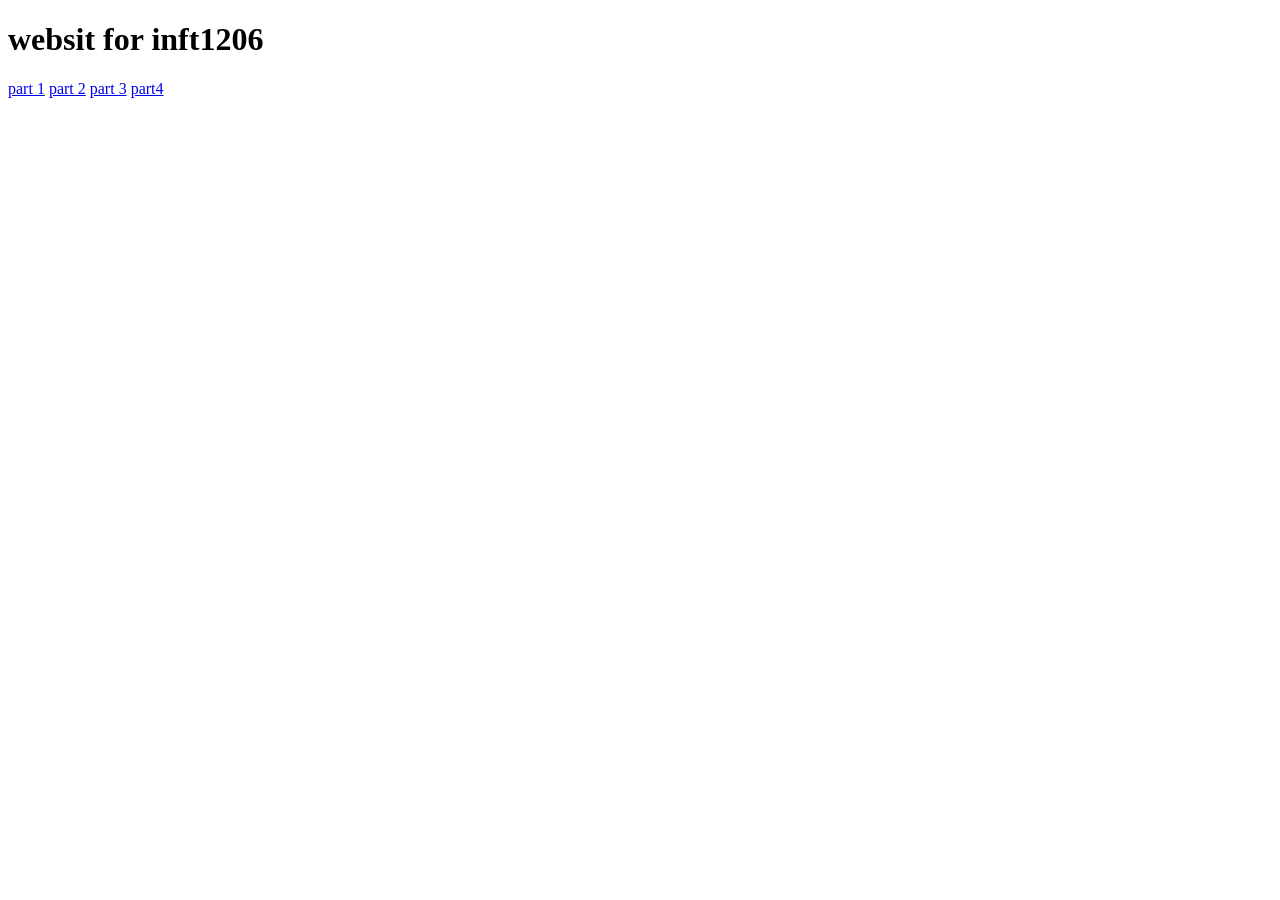
<file: index.html>
<!DOCTYPE html>
<html lang="en">
<head>
    <meta charset="UTF-8">
    <meta name="viewport" content="width=device-width, initial-scale=1.0">
    <title>Document</title>
</head>
<body>
    <h1>websit for inft1206</h1>

    <a href="/buterab25s/Assignment 4/Part 1/sillystory.html">part 1</a>
    <a href="/buterab25s/Assignment 4/Part 2/index.html">part 2</a>
    <a href="/buterab25s/Assignment 4/Part 3/index.html">part 3</a>
    <a href="/buterab25s/Assignment 4/Part 4/index.html">part4</a>

</body>
</html>
</file>
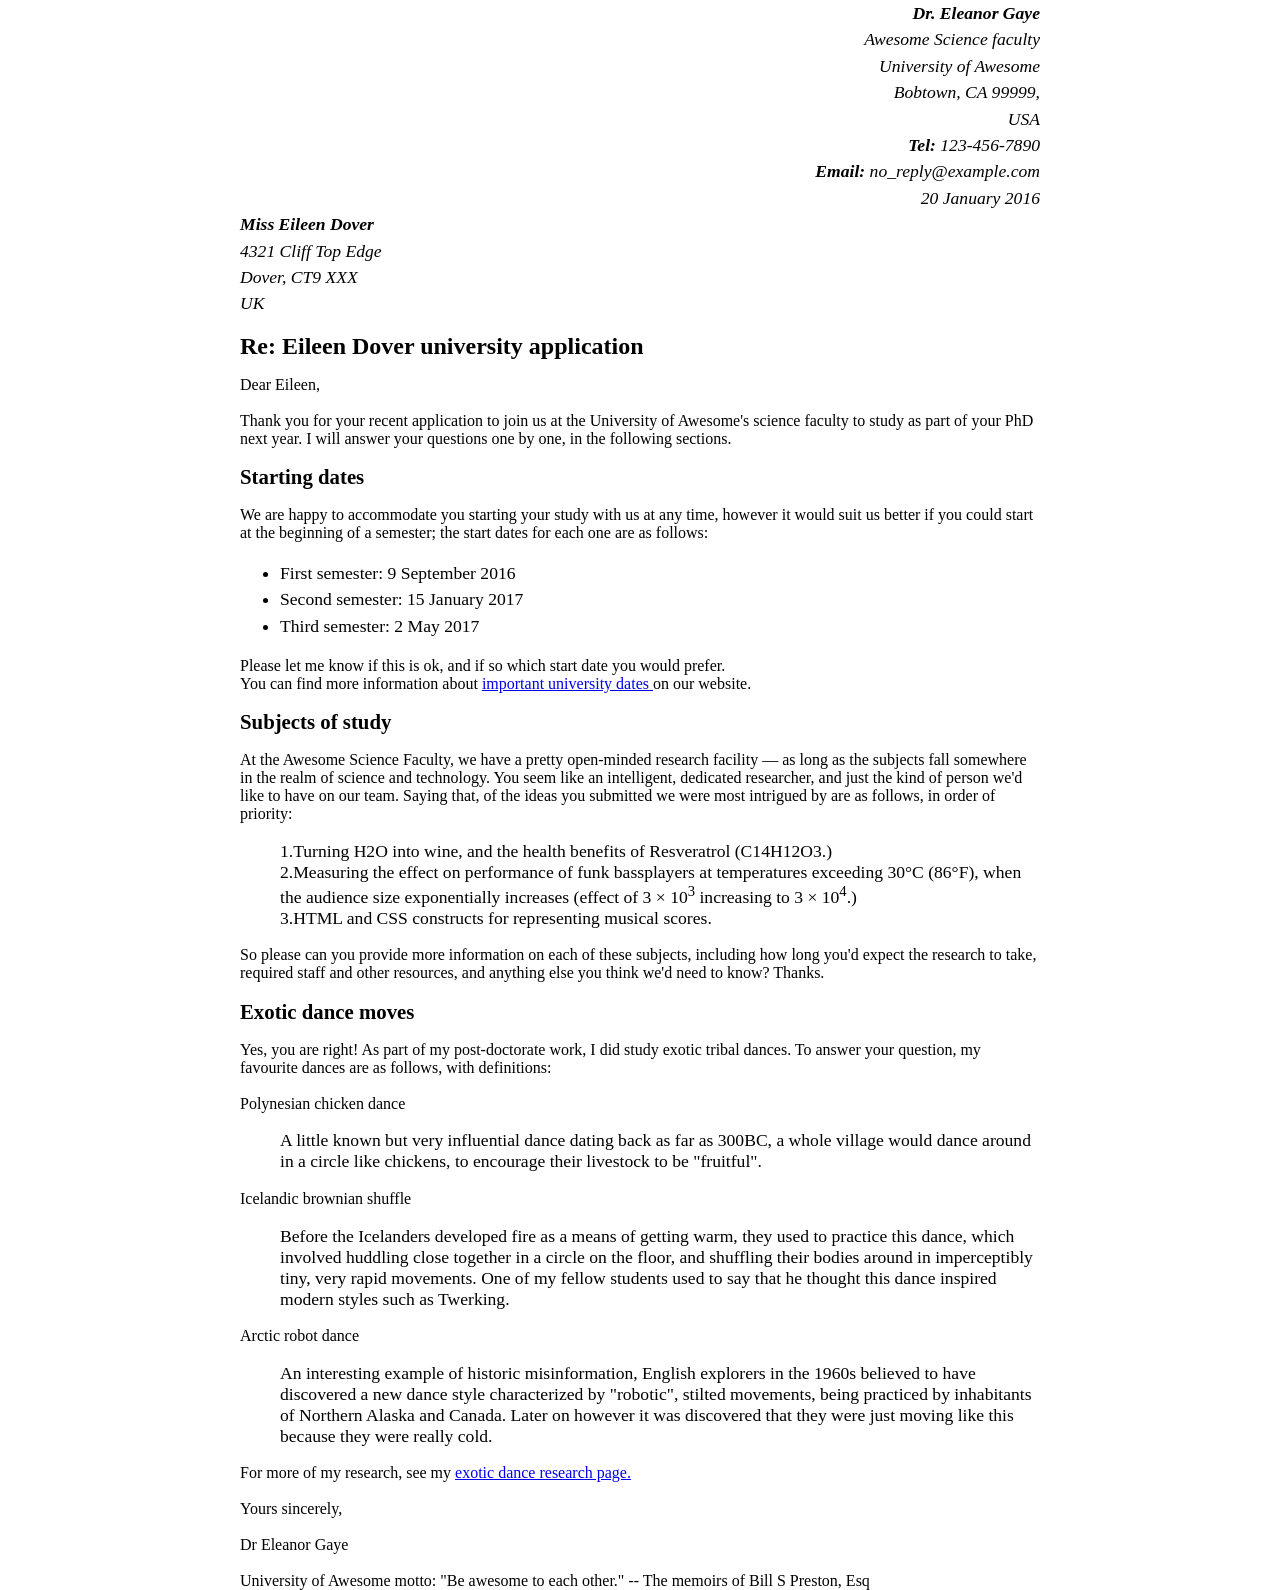
<file: Assignment 1/Part 1/index.html>
<!DOCTYPE html>
<html lang="en">
<head>
    <style>
        body {
  max-width: 800px;
  margin: 0 auto;
}

.sender {
    text-align: right;
}

h1 {
  font-size: 1.5em;
}

h2 {
  font-size: 1.3em;
}

p,ul,ol,dl,address {
  font-size: 1.1em;
}

p, li, dd, dt, address {
  line-height: 1.5;
}


    </style>
    <meta charset="UTF-8">
    <meta name="viewport" content="width=device-width, initial-scale=1.0">
    <title>Document</title>
</head>
<body>
    <address class="sender">
       <strong> Dr. Eleanor Gaye</strong><br>
Awesome Science faculty<br>
University of Awesome<br>
Bobtown, CA 99999,<br>
USA<br>
<strong>Tel:</strong> 123-456-7890<br>
<strong>Email:</strong> no_reply@example.com<br>

<time datetime="2016-01-20">20 January 2016</time></li><br>
    </address>
    
<address>
    <strong>Miss Eileen Dover</strong> <br>
4321 Cliff Top Edge<br>
Dover, CT9 XXX<br>
UK<br>

</address>


<h1>Re: Eileen Dover university application</h1>

Dear Eileen,<br>
<br>

Thank you for your recent application to join us at the University of Awesome's science faculty to study as 
part of your PhD next year. I will answer your questions one by one, in the following sections.

<h2>Starting dates</h2>

We are happy to accommodate you starting your study with us at any time, however it would suit us better if 
you could start at the beginning of a semester; the start dates for each one are as follows:
<ul>
    <li>First semester: <time datetime="2016-09-9">9 September 2016</time></li>
    <li>Second semester: <time datetime="2017-01-15">15 January 2017</time></li>
    <li>Third semester: <time datetime="2017-05-2">2 May 2017</time></li>
</ul>


Please let me know if this is ok, and if so which start date you would prefer.<br>

You can find more information about <a href="http://example.com" title="important university dates">important university dates </a>on our website.<br>


<h2>Subjects of study</h2>

At the Awesome Science Faculty, we have a pretty open-minded research facility — as long as the subjects fall somewhere in the realm of science and technology. You seem like an intelligent, dedicated researcher, and just the kind of person we'd like to have on our team. Saying that, of the ideas you submitted we were most intrigued by are as follows, in order of priority:

<ol>
    1.Turning H2O into wine, and the health benefits of Resveratrol (C14H12O3.)<br>
    2.Measuring the effect on performance of funk bassplayers at temperatures exceeding 30°C (86°F), when the audience size exponentially increases (effect of 3 × 10<sup>3</sup> increasing to 3 × 10<sup>4</sup>.)<br>
    3.HTML and CSS constructs for representing musical scores.<br>
</ol>


So please can you provide more information on each of these subjects, including how long you'd expect the research to take, required staff and other resources, and anything else you think we'd need to know? Thanks.


<h2>Exotic dance moves</h2>

Yes, you are right! As part of my post-doctorate work, I did study exotic tribal dances. To answer your question, my favourite dances are as follows, with definitions:<br>
<br>
Polynesian chicken dance<br>
<ul>
    A little known but very influential dance dating back as far as 300BC, a whole village would dance around in a circle like chickens, to encourage their livestock to be "fruitful".<br>
</ul>
Icelandic brownian shuffle<br>
<ul>
    Before the Icelanders developed fire as a means of getting warm, they used to practice this dance, which involved huddling close together in a circle on the floor, and shuffling their bodies around in imperceptibly tiny, very rapid movements. One of my fellow students used to say that he thought this dance inspired modern styles such as Twerking.<br>
</ul>
Arctic robot dance<br>
<ul>
    An interesting example of historic misinformation, English explorers in the 1960s believed to have discovered a new dance style characterized by "robotic", stilted movements, being practiced by inhabitants of Northern Alaska and Canada. Later on however it was discovered that they were just moving like this because they were really cold.<br>
</ul>

For more of my research, see my <a href="http://example.com" title="exotic dance research page.">exotic dance research page. </a><br>
<br>
Yours sincerely,<br>
<br>
Dr Eleanor Gaye<br>
<br>
University of Awesome motto: "Be awesome to each other." -- The memoirs of Bill S Preston, Esq

</body>
</html>
</file>
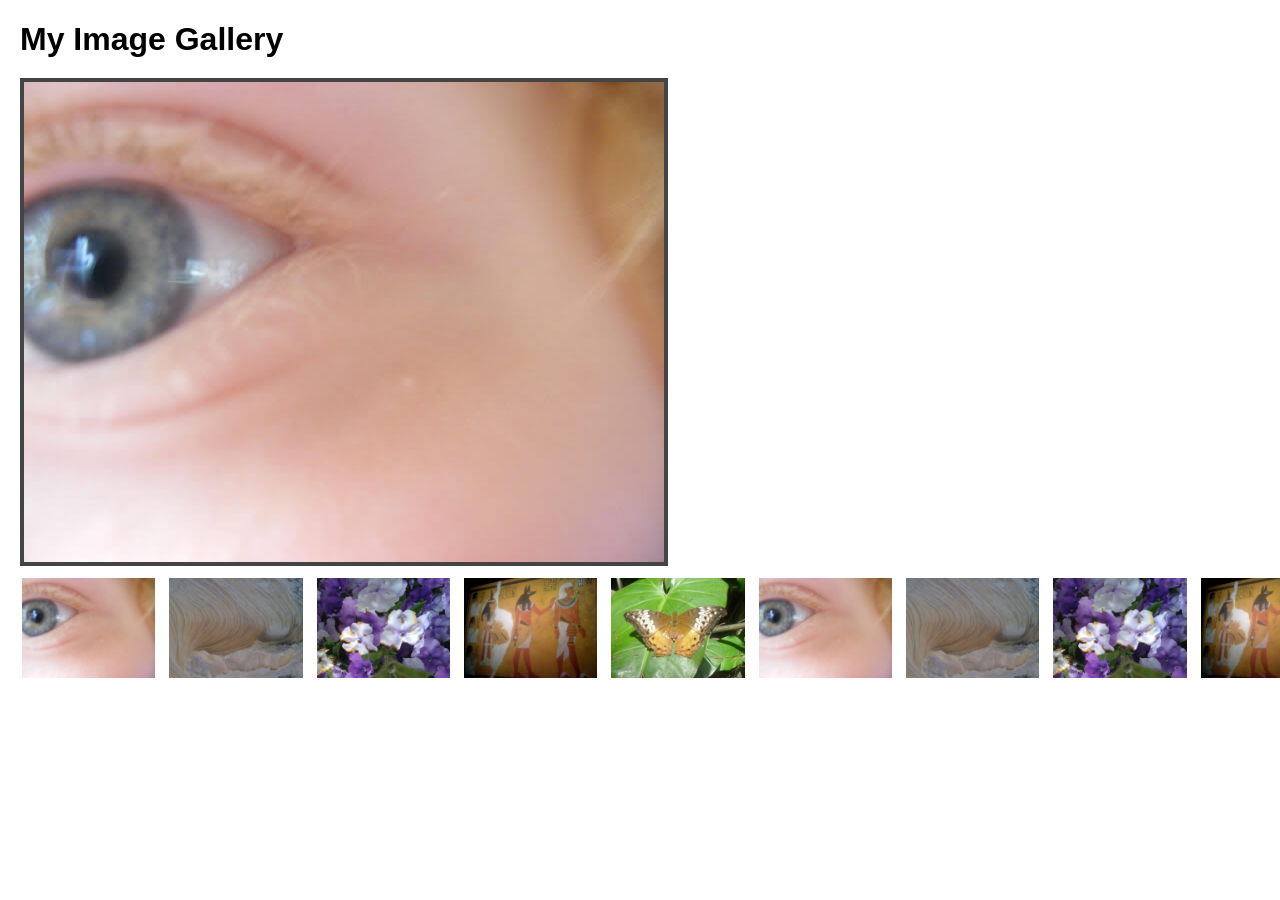
<file: Assignment 4/Part 2/index.html>
<!DOCTYPE html>
<html lang="en">

<head>
  <meta charset="utf-8">
  <!--
    Name: Butera Emmanuel
    File: index.html
    Date: 31 July 2025
    An image gallery that updates the main image when a thumbnail is clicked.
  -->
  <title>Image Gallery</title>
  <link rel="stylesheet" href="style.css">
  <script defer src="main.js"></script>
</head>

<body>

  <h1>My Image Gallery</h1>

  <img class="displayed-img" src="images/pic1.jpg" alt="Image 1">

  <div class="thumb-bar">
    <img src="images/pic1.jpg" alt="Image 1">
    <img src="images/pic2.jpg" alt="Image 2">
    <img src="images/pic3.jpg" alt="Image 3">
    <img src="images/pic4.jpg" alt="Image 4">
    <img src="images/pic5.jpg" alt="Image 5">
  </div>

</body>
</html>
</file>
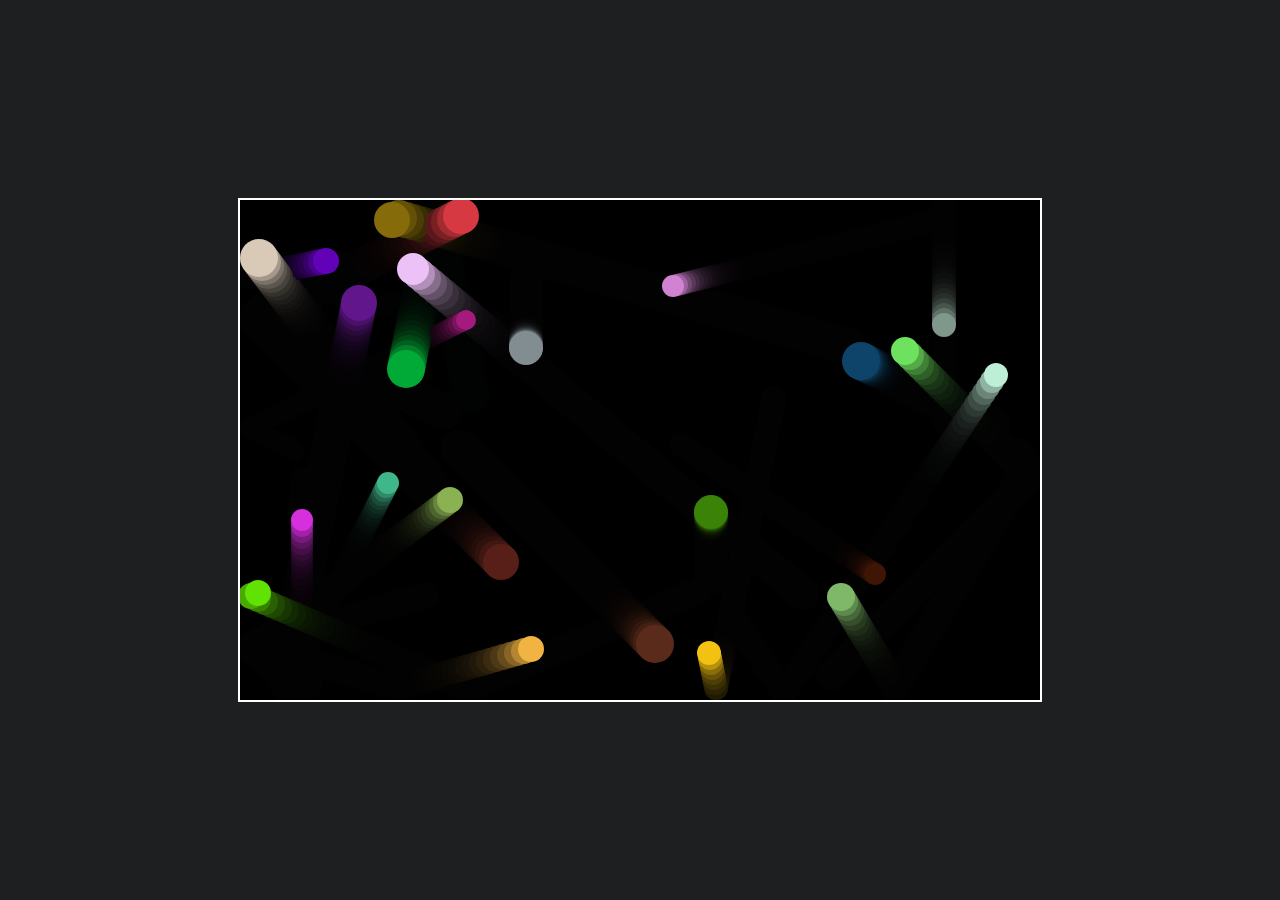
<file: Assignment 4/Part 3/index.html>
<!DOCTYPE html>
<html lang="en">
<head>
  <meta charset="utf-8">
  <!--
    Name: Butera Emmanuel
    File: index.html
    Date: 31 July 2025
    Bouncing Balls animation using JavaScript objects and HTML canvas.
  -->
  <title>Bouncing Balls</title>
  <link rel="stylesheet" href="style.css">
  <script defer src="main.js"></script>
</head>

<body>

  <canvas width="800" height="500"></canvas>

</body>
</html>
</file>
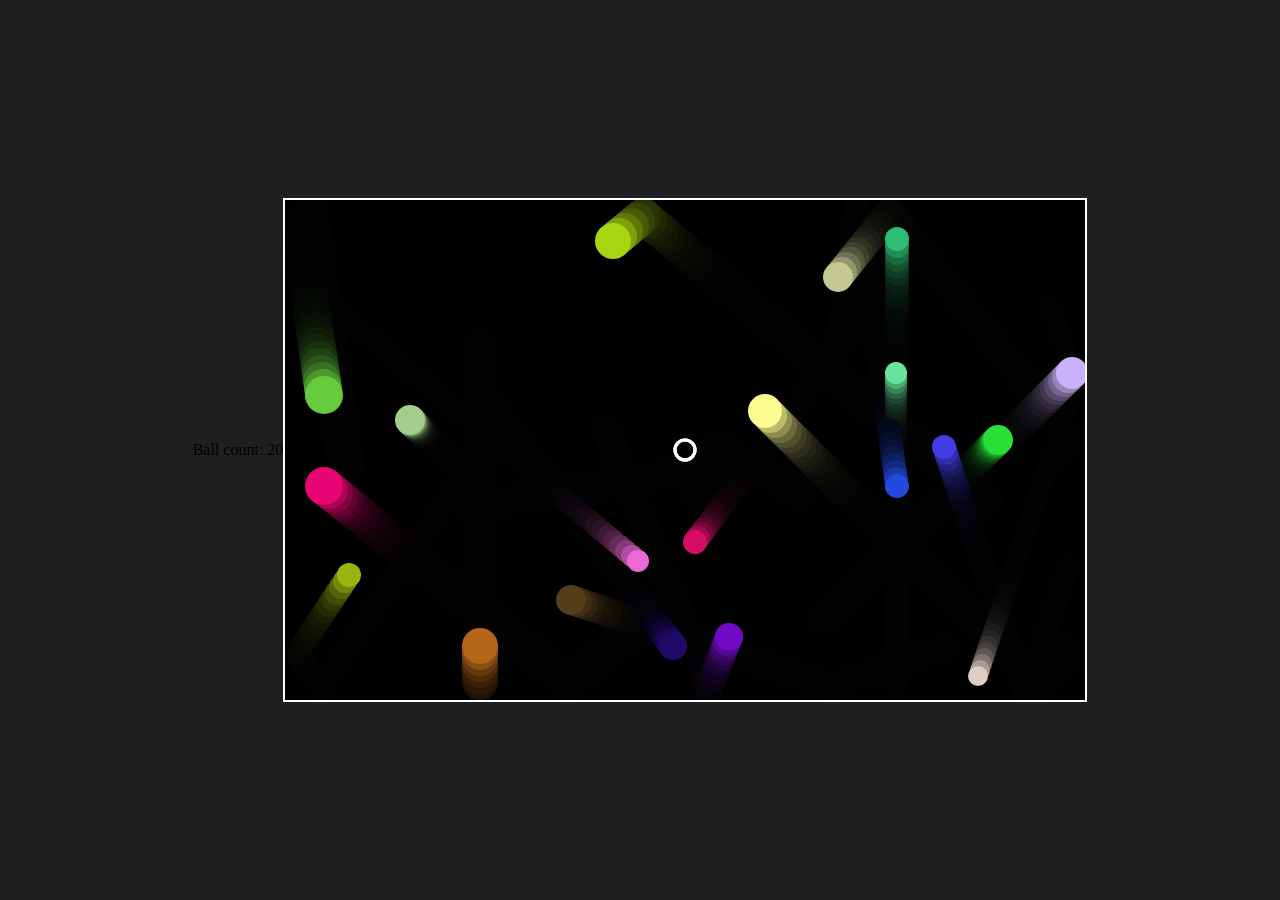
<file: Assignment 4/Part 4/index.html>
<!DOCTYPE html>
<html lang="en">
<head>
  <meta charset="utf-8">
  <!--
    Name: Butera Emmanuel
    File: index.html
    Date: 31 July 2025
    Bouncing Balls animation using JavaScript objects and HTML canvas.
  -->
  <title>Bouncing Balls</title>
  <link rel="stylesheet" href="style.css">
  <script defer src="main.js"></script>
</head>

<body>

  <p>Ball count: <span class="ball-count">0</span></p>
  <canvas width="800" height="500"></canvas>


</body>
</html>
</file>
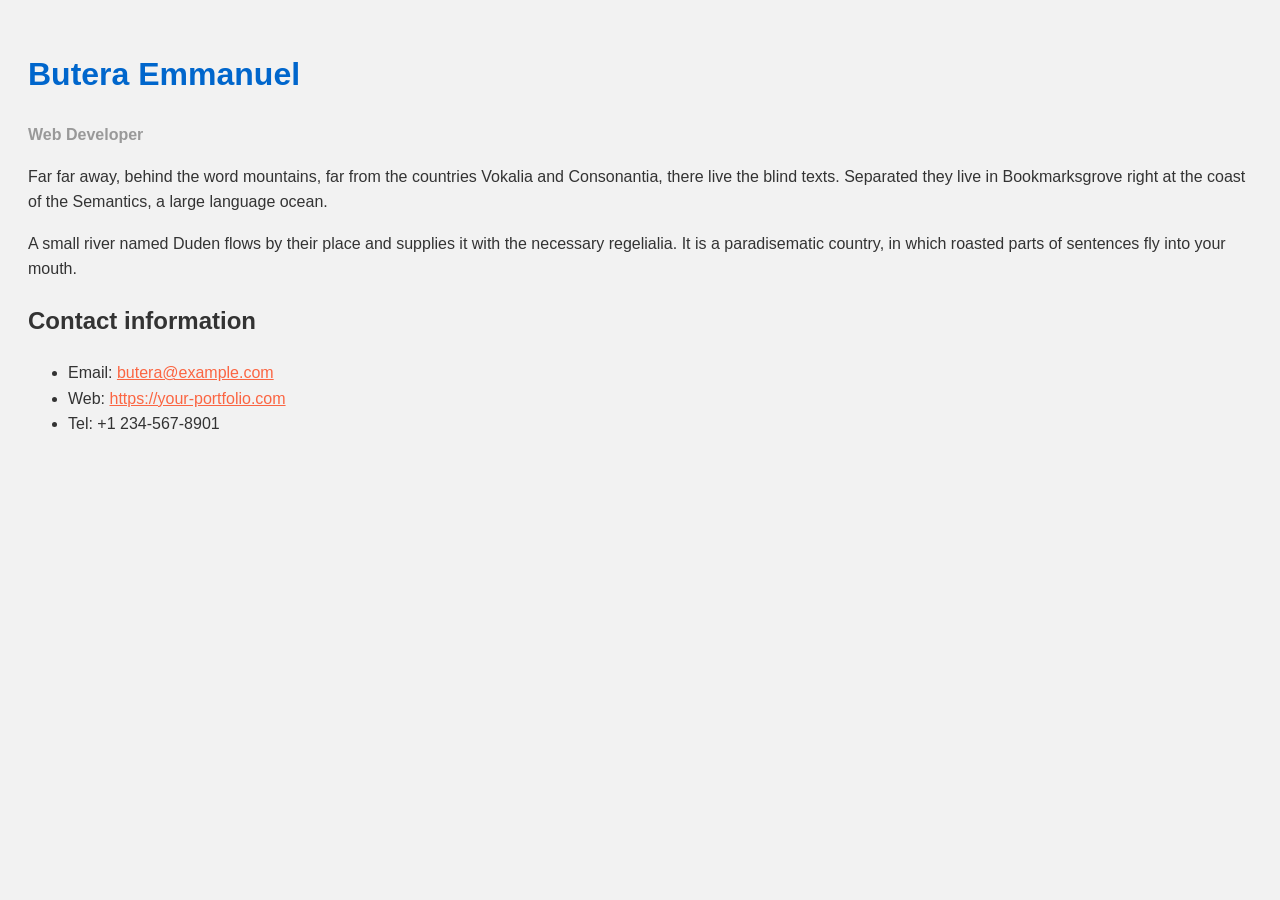
<file: .github/Assignment 3/Part 1_biography/index.html>
<!--
Name: Butera Emmanuel
File: index.html
Date: 20 June 2025
A basic biography page with simple CSS styling.
-->

<!DOCTYPE html>
<html lang="en">
<head>
  <meta charset="utf-8">
  <title>Butera Emmanuel - Biography</title>
  <link rel="stylesheet" href="styles.css">
</head>
<body>



<h1>Butera Emmanuel</h1>
<div class="job-title">Web Developer</div>
<p>
  Far far away, behind the word mountains, far from the countries Vokalia and
  Consonantia, there live the blind texts. Separated they live in Bookmarksgrove
  right at the coast of the Semantics, a large language ocean.
</p>

<p>
  A small river named Duden flows by their place and supplies it with the
  necessary regelialia. It is a paradisematic country, in which roasted parts of
  sentences fly into your mouth.
</p>

<h2>Contact information</h2>
<ul>
  <li>Email: <a href="mailto:butera@example.com">butera@example.com</a></li>
  <li>Web: <a href="https://your-portfolio.com">https://your-portfolio.com</a></li>
  <li>Tel: +1 234-567-8901</li>
</ul>

</body>
</html>
</file>
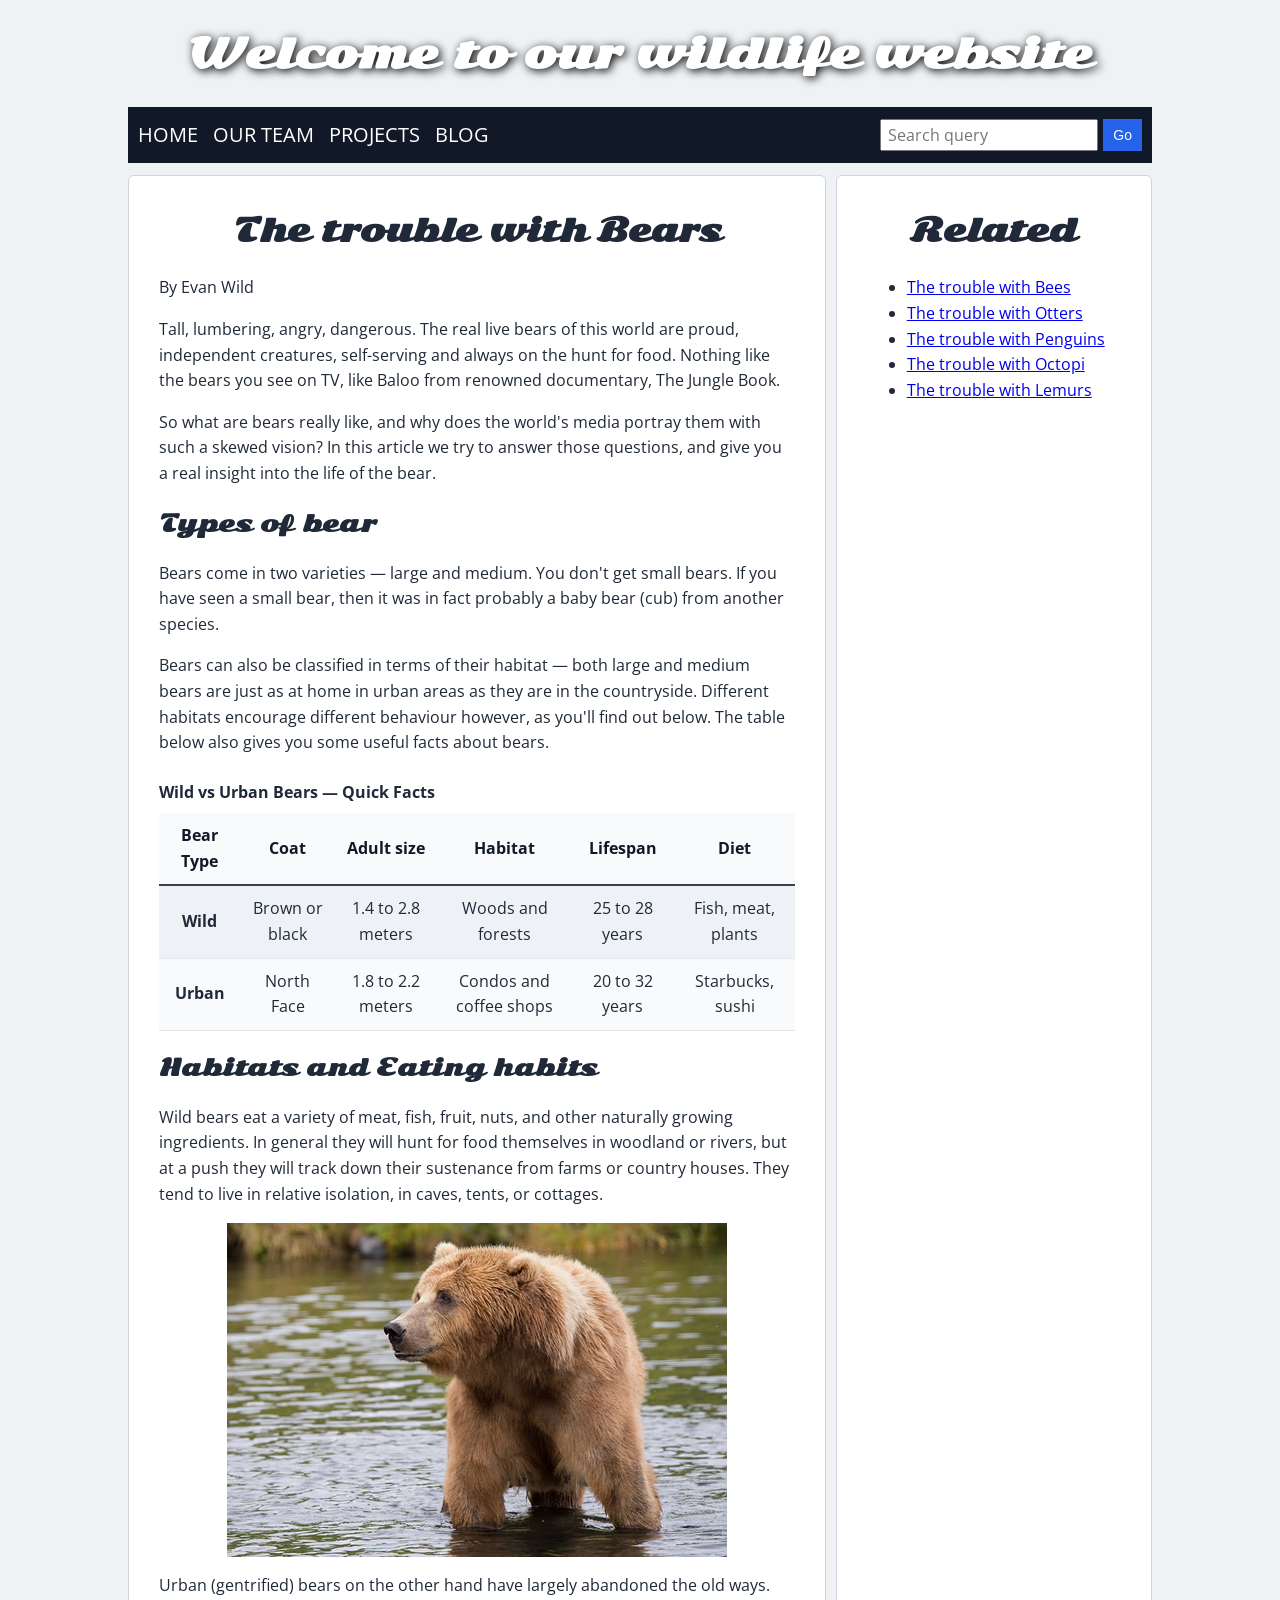
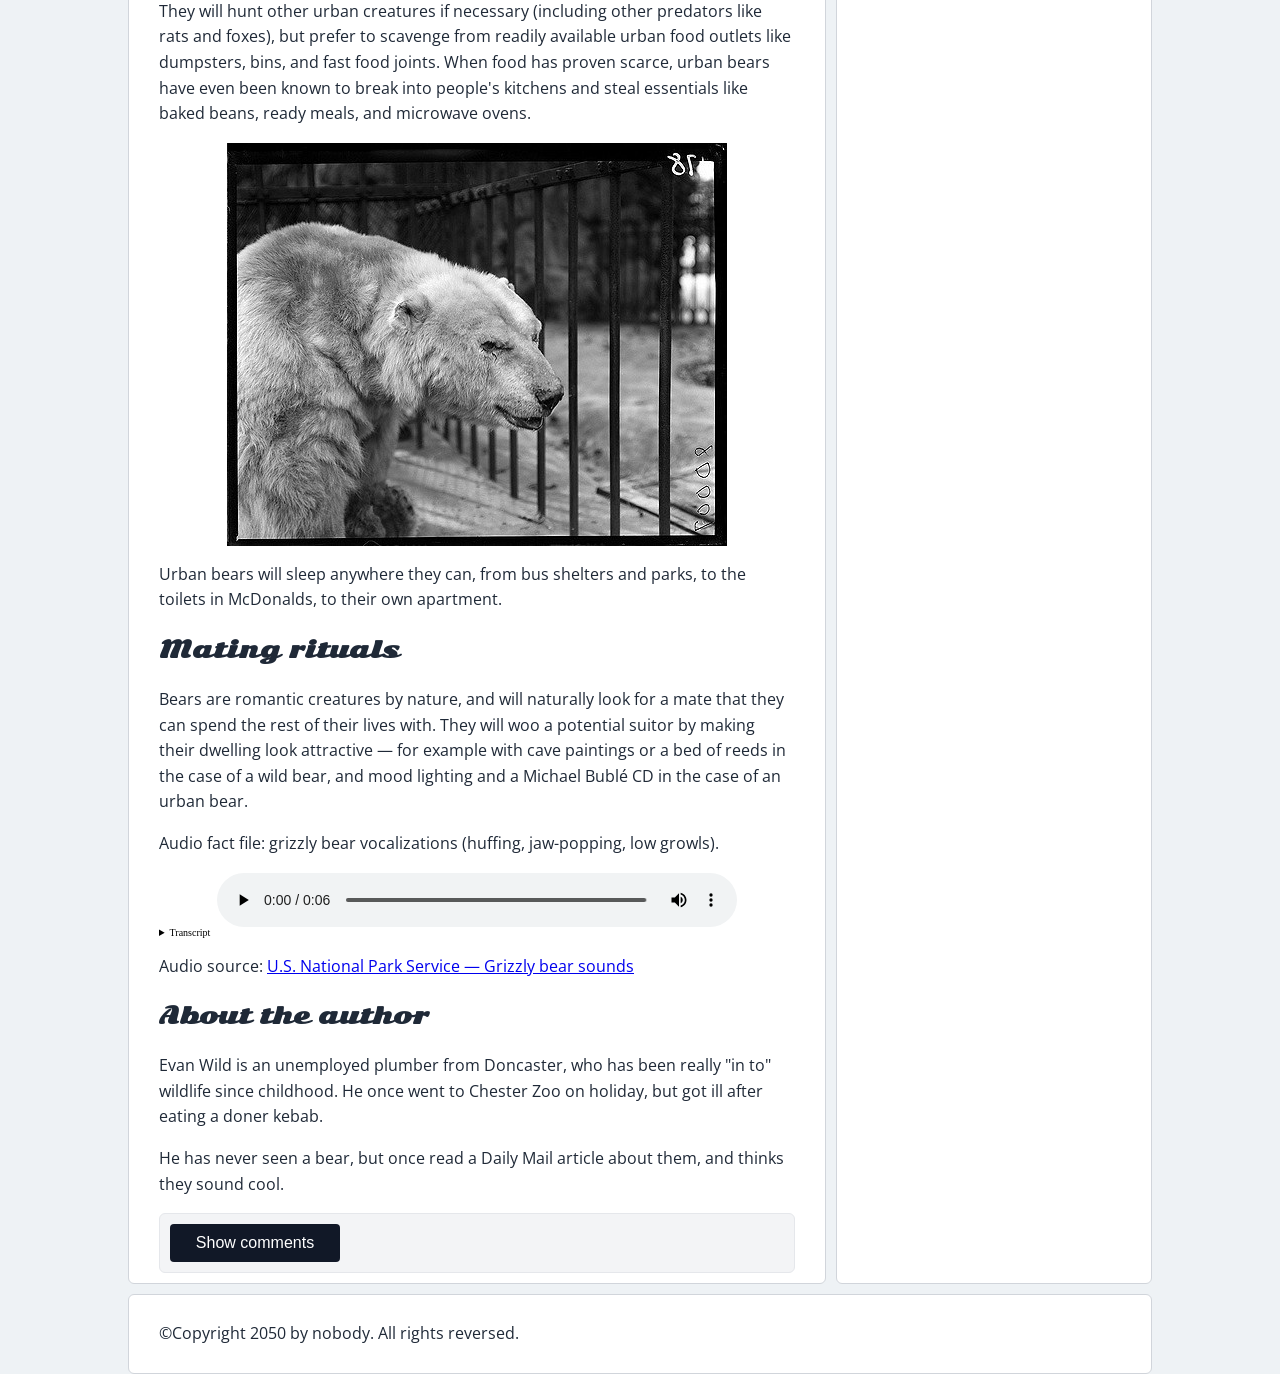
<file: Assignment 5/assessment-files/assessment-files/index.html>
<!DOCTYPE html>
<html lang="en">
<head>
  <meta charset="utf-8">
  <!--
    Name: Butera Emmanuel
    File: index.html
    Date: 12 August 2025
    Accessibility troubleshooting assignment – final version.
  -->
  <meta name="viewport" content="width=device-width, initial-scale=1">
  <title>Accessibility assessment</title>
  <link href="https://fonts.googleapis.com/css?family=Open+Sans+Condensed:300|Sonsie+One" rel="stylesheet" type="text/css">
  <link rel="stylesheet" href="style.css">
</head>

<body>
  <a class="skip-link" href="#main">Skip to main content</a>

  <header class="header">
    <h1>Welcome to our wildlife website</h1>
  </header>

  <nav class="nav" aria-label="Primary">
    <ul>
      <li><a href="#">Home</a></li>
      <li><a href="#">Our team</a></li>
      <li><a href="#">Projects</a></li>
      <li><a href="#">Blog</a></li>
    </ul>

    <form class="search" role="search">
      <label for="site-search" class="visually-hidden">Search this site</label>
      <input id="site-search" type="search" name="q" placeholder="Search query" aria-label="Search this site">
      <button type="submit">Go</button>
    </form>
  </nav>

  <main id="main">
    <article>
      <h2>The trouble with Bears</h2>

      <p>By Evan Wild</p>
      <p>Tall, lumbering, angry, dangerous. The real live bears of this world are proud, independent creatures, self-serving and always on the hunt for food. Nothing like the bears you see on TV, like Baloo from renowned documentary, The Jungle Book.</p>
      <p>So what are bears really like, and why does the world's media portray them with such a skewed vision? In this article we try to answer those questions, and give you a real insight into the life of the bear.</p>

      <h3>Types of bear</h3>
      <p>Bears come in two varieties — large and medium. You don't get small bears. If you have seen a small bear, then it was in fact probably a baby bear (cub) from another species.</p>
      <p>Bears can also be classified in terms of their habitat — both large and medium bears are just as at home in urban areas as they are in the countryside. Different habitats encourage different behaviour however, as you'll find out below. The table below also gives you some useful facts about bears.</p>

      <table>
        <caption>Wild vs Urban Bears — Quick Facts</caption>
        <thead>
          <tr>
            <th scope="col">Bear Type</th>
            <th scope="col">Coat</th>
            <th scope="col">Adult size</th>
            <th scope="col">Habitat</th>
            <th scope="col">Lifespan</th>
            <th scope="col">Diet</th>
          </tr>
        </thead>
        <tbody>
          <tr>
            <th scope="row">Wild</th>
            <td>Brown or black</td>
            <td>1.4 to 2.8 meters</td>
            <td>Woods and forests</td>
            <td>25 to 28 years</td>
            <td>Fish, meat, plants</td>
          </tr>
          <tr>
            <th scope="row">Urban</th>
            <td>North Face</td>
            <td>1.8 to 2.2 meters</td>
            <td>Condos and coffee shops</td>
            <td>20 to 32 years</td>
            <td>Starbucks, sushi</td>
          </tr>
        </tbody>
      </table>

      <h3>Habitats and Eating habits</h3>
      <p>Wild bears eat a variety of meat, fish, fruit, nuts, and other naturally growing ingredients. In general they will hunt for food themselves in woodland or rivers, but at a push they will track down their sustenance from farms or country houses. They tend to live in relative isolation, in caves, tents, or cottages.</p>
      <img src="media/wild-bear.jpg" alt="A wild brown bear walking in the forest">

      <p>Urban (gentrified) bears on the other hand have largely abandoned the old ways. They will hunt other urban creatures if necessary (including other predators like rats and foxes), but prefer to scavenge from readily available urban food outlets like dumpsters, bins, and fast food joints. When food has proven scarce, urban bears have even been known to break into people's kitchens and steal essentials like baked beans, ready meals, and microwave ovens.</p>
      <img src="media/urban-bear.jpg" alt="An urban bear standing near trash bins in the city">

      <p>Urban bears will sleep anywhere they can, from bus shelters and parks, to the toilets in McDonalds, to their own apartment.</p>

      <h3>Mating rituals</h3>
      <p>Bears are romantic creatures by nature, and will naturally look for a mate that they can spend the rest of their lives with. They will woo a potential suitor by making their dwelling look attractive — for example with cave paintings or a bed of reeds in the case of a wild bear, and mood lighting and a Michael Bublé CD in the case of an urban bear.</p>

      <!-- Accessible audio: two formats, description, transcript, fallback link -->
      <p id="bear-audio-desc">Audio fact file: grizzly bear vocalizations (huffing, jaw-popping, low growls).</p>

      <audio controls aria-describedby="bear-audio-desc">
        <source src="media/bear.mp3" type="audio/mpeg">
        <source src="media/bear.ogg" type="audio/ogg">
        <p>Your browser doesn’t support HTML5 audio. <a href="media/bear.mp3">Download MP3</a></p>
      </audio>

      <details>
        <summary>Transcript</summary>
        <p>[Grizzly bear huffing, jaw-popping, and low growls.]</p>
      </details>

      <p>Audio source: <a href="https://www.nps.gov/yell/learn/photosmultimedia/grizzlysounds.htm">U.S. National Park Service — Grizzly bear sounds</a></p>

      <aside>
        <h3>About the author</h3>
        <p>Evan Wild is an unemployed plumber from Doncaster, who has been really "in to" wildlife since childhood. He once went to Chester Zoo on holiday, but got ill after eating a doner kebab.</p>
        <p>He has never seen a bear, but once read a Daily Mail article about them, and thinks they sound cool.</p>
      </aside>

      <section class="comments">
        <button class="show-hide" aria-controls="comments" aria-expanded="false" type="button">Show comments</button>

        <div class="comment-wrapper" id="comments" hidden>
          <h2>Add comment</h2>
          <form class="comment-form">
            <div class="flex-pair">
              <label for="name">Your name:</label>
              <input type="text" name="name" id="name" aria-label="Your name" placeholder="Enter your name">
            </div>
            <div class="flex-pair">
              <label for="comment">Your comment:</label>
              <input type="text" name="comment" id="comment" aria-label="Your comment" placeholder="Enter your comment">
            </div>
            <div>
              <input type="submit" value="Submit comment">
            </div>
          </form>

          <h2>Comments</h2>
          <ul class="comment-container" aria-live="polite">
            <li>
              <p>Bob Fossil</p>
              <p>Oh I am so glad you taught me all about the big brown angry guys in the woods...</p>
            </li>
          </ul>
        </div>
      </section>
    </article>

    <aside class="secondary" aria-label="Related">
      <h2>Related</h2>
      <ul>
        <li><a href="#">The trouble with Bees</a></li>
        <li><a href="#">The trouble with Otters</a></li>
        <li><a href="#">The trouble with Penguins</a></li>
        <li><a href="#">The trouble with Octopi</a></li>
        <li><a href="#">The trouble with Lemurs</a></li>
      </ul>
    </aside>
  </main>

  <footer>
    <p>©Copyright 2050 by nobody. All rights reversed.</p>
  </footer>

  <script src="main.js"></script>
</body>
</html>
</file>
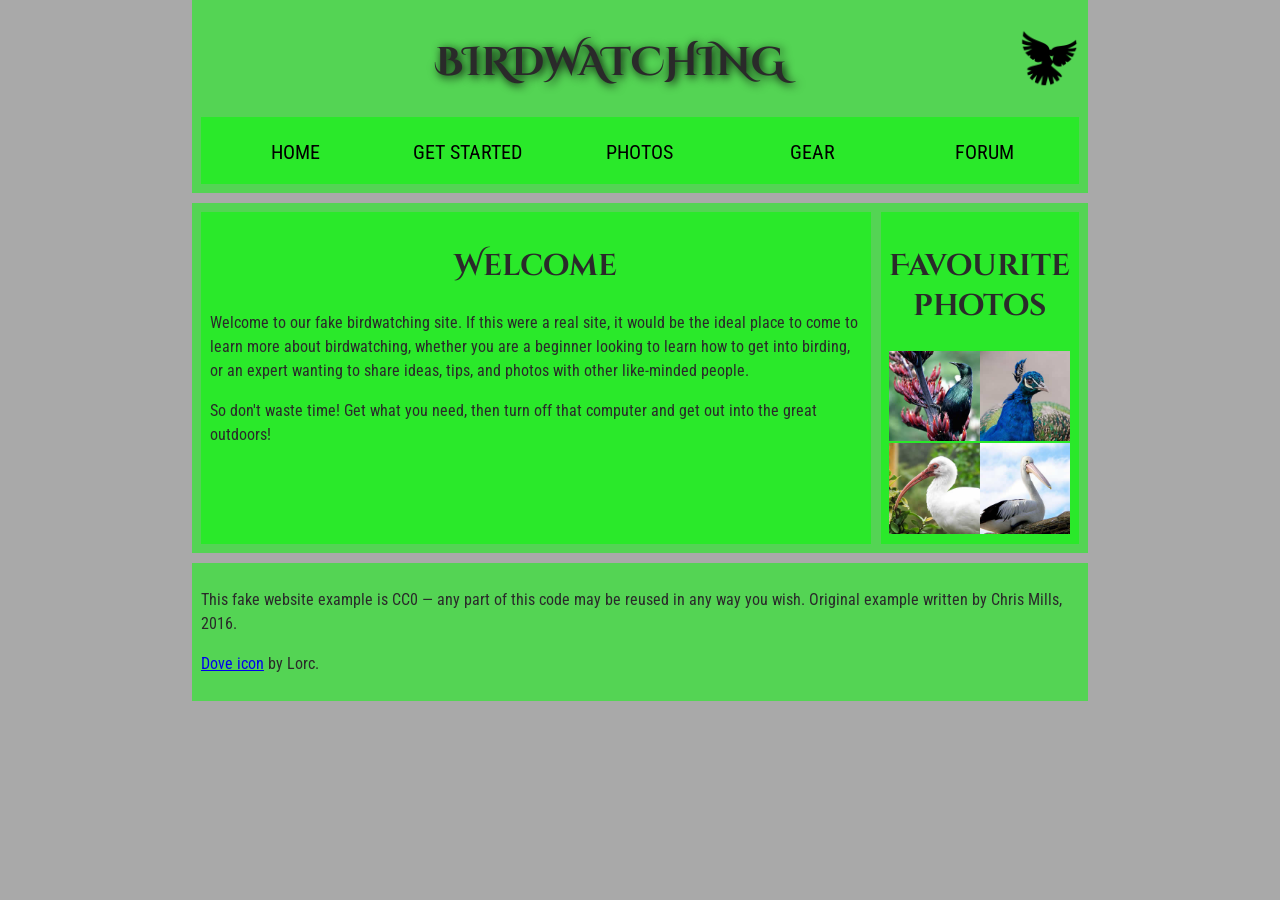
<file: Assignment 1/part 2/MyBirdwatchingProject/assets/index.html>
<!DOCTYPE html>
<html lang="en">
  <head>
    <meta charset="utf-8">
    <title>Birdwatching</title>
    <link href="https://fonts.googleapis.com/css?family=Roboto+Condensed:300%7CCinzel+Decorative:700" rel="stylesheet">
    
    <link rel="stylesheet" href="style.css"> 

    </head>

  <body>

    <header>
      <h1>Birdwatching</h1>
      <img src="dove.png" alt="a simple dove logo">

      <nav>
        <ul>
          <li><span>Home</span></li>
          <li><a href="#">Get started</a></li>
          <li><a href="#">Photos</a></li>
          <li><a href="#">Gear</a></li>
          <li><a href="#">Forum</a></li>
        </ul>
      </nav> 
    </header> 

    <main>
      <article>
        <h2>Welcome</h2>
        <p>Welcome to our fake birdwatching site. If this were a real site, it would be the ideal place to come to learn more about birdwatching, whether you are a beginner looking to learn how to get into birding, or an expert wanting to share ideas, tips, and photos with other like-minded people.</p>
        <p>So don't waste time! Get what you need, then turn off that computer and get out into the great outdoors!</p>
      </article>

      <aside>
        <h2>Favourite photos</h2>
        <a href="favorite-1.jpg"><img src="favorite-1_th.jpg" alt="Small black bird, black claws, long black slender beak, links to larger version of the image"></a>
        <a href="favorite-2.jpg"><img src="favorite-2_th.jpg" alt="Top half of a pretty bird with bright blue plumage on neck, light colored beak, blue headdress, links to larger version of the image"></a>
        <a href="favorite-3.jpg"><img src="favorite-3_th.jpg" alt="Top half of a large bird with white plumage, very long curved narrow light colored break, links to larger version of the image"></a>
        <a href="favorite-4.jpg"><img src="favorite-4_th.jpg" alt="Large bird, mostly white plumage with black plumage on back and rear, long straight white beak, links to larger version of the image"></a>
      </aside>
    </main>

    <footer>
      <p>This fake website example is CC0 — any part of this code may be reused in any way you wish. Original example written by Chris Mills, 2016.</p>
      <p><a href="http://game-icons.net/lorc/originals/dove.html">Dove icon</a> by Lorc.</p>
    </footer>

  </body>
</html>
</file>
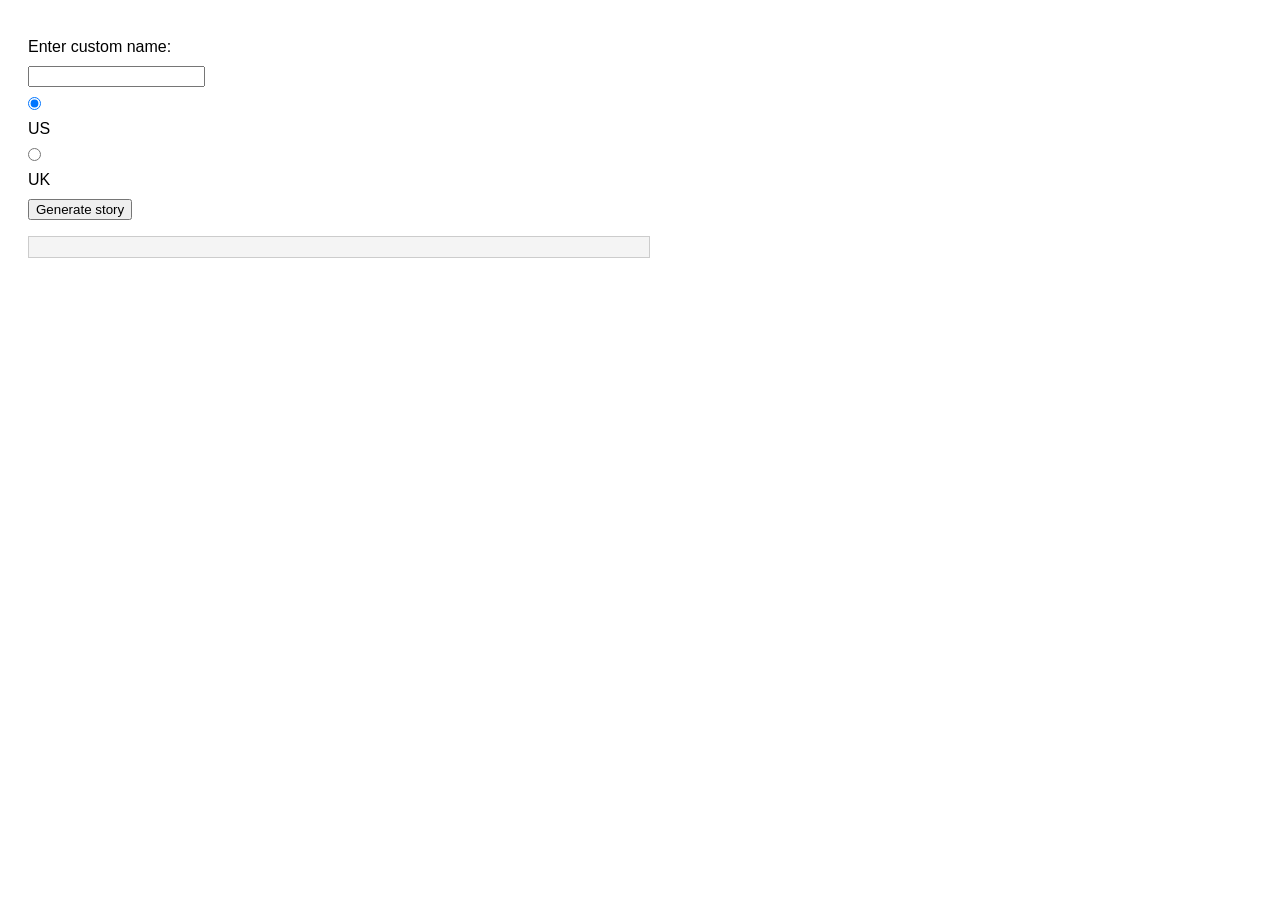
<file: Assignment 4/Part 1/sillystory.html>
<!--
  Name: Butera Emmanuel
  File: sillystory.html
  Date: 30 July 2025
  A silly story generator with user input and randomization.
-->


<!DOCTYPE html>
<html lang="en">
<head>
  <meta charset="utf-8">
  <!--
    Name: Butera Emmanuel
    File: sillystory.html
    Date: 30 July 2025
    A silly story generator with user input and randomization.
  -->
  <title>Silly story generator</title>
  <style>
    body {
      font-family: Arial, sans-serif;
      padding: 20px;
    }
    label, input, button {
      display: block;
      margin: 10px 0;
    }
    p {
      background-color: #f4f4f4;
      padding: 10px;
      border: 1px solid #ccc;
      max-width: 600px;
    }
  </style>
</head>

<body>

  <label for="customname">Enter custom name:</label>
  <input id="customname" type="text">

  <label><input type="radio" name="us" value="us" checked> US</label>
  <label><input type="radio" name="us" value="uk"> UK</label>

  <button class="randomize">Generate story</button>

  <p class="story"></p>

  <script src="script.js"></script>


</body>
</html>
</file>
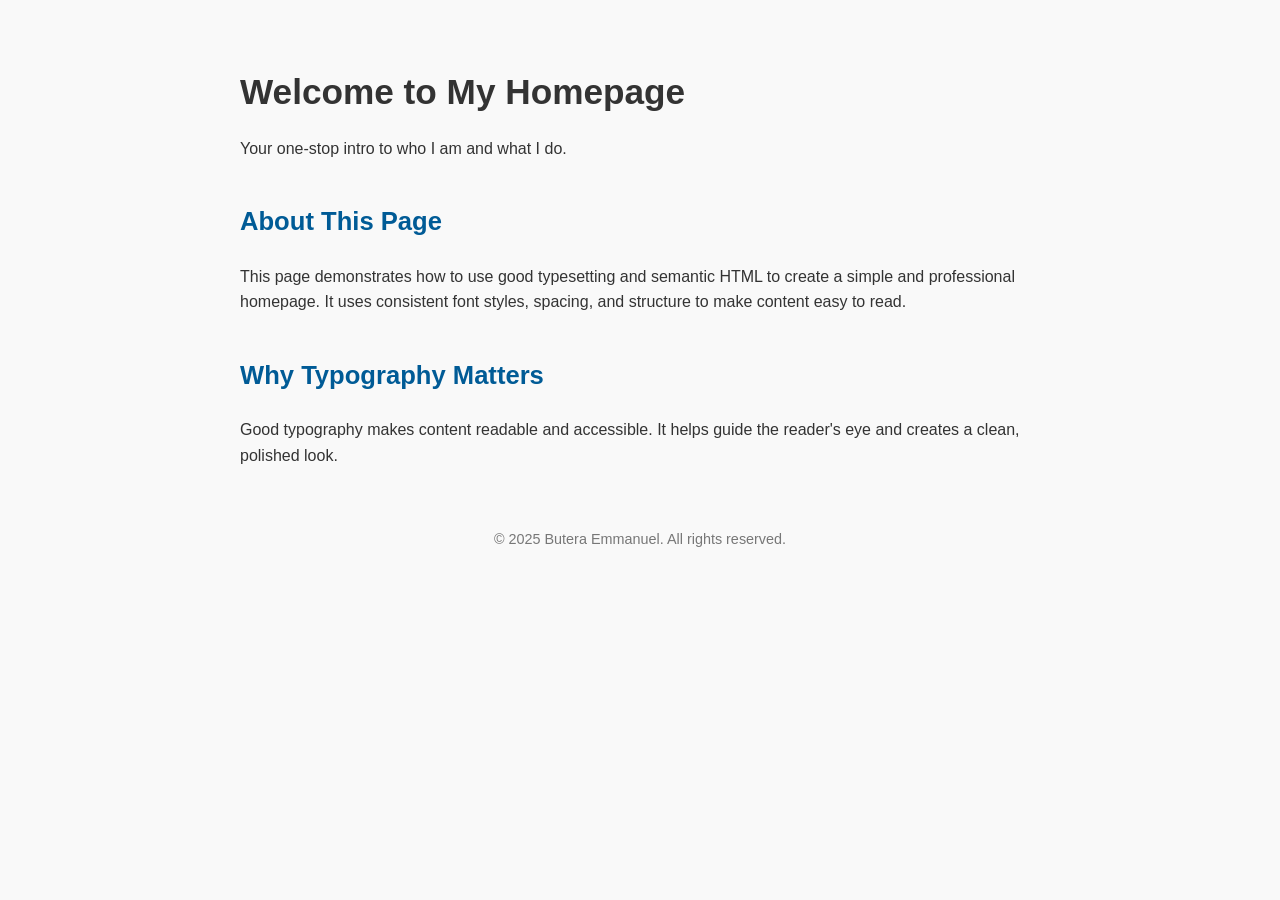
<file: .github/Assignment 3/Part 3/homepage.html>
<!--
Name: Butera Emmanuel
File: homepage.html
Date: 20 June 2025
A homepage layout demonstrating typesetting and semantic HTML structure.
-->

<!DOCTYPE html>
<html lang="en">
<head>
  <meta charset="utf-8" />
  <title>Welcome - Butera Emmanuel</title>
  <link rel="stylesheet" href="homepage_styles.css" />
</head>
<body>


<header>
  <h1>Welcome to My Homepage</h1>
  <p>Your one-stop intro to who I am and what I do.</p>
</header>

<main>
  <section>
    <h2>About This Page</h2>
    <p>This page demonstrates how to use good typesetting and semantic HTML to create a simple and professional homepage. It uses consistent font styles, spacing, and structure to make content easy to read.</p>
  </section>

  <section>
    <h2>Why Typography Matters</h2>
    <p>Good typography makes content readable and accessible. It helps guide the reader's eye and creates a clean, polished look.</p>
  </section>
</main>

<footer>
  <p>&copy; 2025 Butera Emmanuel. All rights reserved.</p>
</footer>

</body>
</html>
</file>
<file: Assignment 4/Part 2/style.css>
body {
  font-family: sans-serif;
  margin: 20px;
}

h1 {
  margin-bottom: 20px;
}

.displayed-img {
  display: block;
  max-width: 100%;
  margin-bottom: 10px;
  border: 4px solid #444;
}

.thumb-bar {
  display: flex;
  gap: 10px;
}

.thumb-bar img {
  height: 100px;
  cursor: pointer;
  border: 2px solid transparent;
  transition: border 0.3s;
}

.thumb-bar img:hover {
  border: 2px solid #555;
}
</file>
<file: Assignment 4/Part 3/style.css>
html, body {
  margin: 0;
  padding: 0;
  background-color: #1d1f20;
  height: 100%;
  display: flex;
  align-items: center;
  justify-content: center;
}

canvas {
  border: 2px solid white;
  background-color: black;
}
</file>
<file: Assignment 4/Part 4/style.css>
html, body {
  margin: 0;
  padding: 0;
  background-color: #1d1f20;
  height: 100%;
  display: flex;
  align-items: center;
  justify-content: center;
}

canvas {
  border: 2px solid white;
  background-color: black;
}
</file>
<file: .github/Assignment 3/Part 1_biography/styles.css>
/*
  Name: Butera Emmanuel
  File: styles.css
  Date: 20 June 2025
  Stylesheet for the biography page assignment.
*/


body {
  font-family: Arial, sans-serif;
  background-color: #f2f2f2;
  color: #333;
  padding: 20px;
  line-height: 1.6;
}

h1 {
  color: #0066cc;
}

img {
  border-radius: 8px;
  width: 150px;
  height: auto;
  display: block;
  margin-bottom: 20px;
}
h2 {
  font-size: 1.5em;
}

.job-title {
  color: #999999;
  font-weight: bold;
}

a:link,
a:visited {
  color: #fb6542;
}

a:hover {
  text-decoration: none;
}
</file>
<file: Assignment 5/assessment-files/assessment-files/style.css>
/* ==== General ==== */
html, body { margin: 0; padding: 0; }
html { font-size: 10px; background-color: #eef2f5; }
body { width: 80%; min-width: 1024px; margin: 0 auto; }

/* ==== Typography ==== */
h1, h2, h3 { font-family: 'Sonsie One', cursive; color: #1f2937; }
h1 { font-size: 4rem; text-align: center; color: #fff; text-shadow: 2px 2px 10px #000; }
h2 { font-size: 3rem; text-align: center; }
h3 { font-size: 2.2rem; }

p, input, li, table, label {
  font-family: 'Open Sans Condensed', sans-serif;
  color: #1f2937;
  font-size: 1.6rem;
  line-height: 1.6;
}

/* ==== Navigation ==== */
.nav {
  height: 56px;
  background-color: #111827;
  display: flex;
  align-items: center;
  padding: 0 1rem;
  margin-bottom: 12px;
  gap: 1rem;
}
.nav ul { padding: 0; margin: 0; list-style: none; display: flex; gap: 1.5rem; }
.nav li { display: inline; }
.nav a { color: #fff; text-decoration: none; font-size: 2rem; text-transform: uppercase; }
.nav a:focus, .nav a:hover { text-decoration: underline; }

.search { display: flex; align-items: center; margin-left: auto; gap: .5rem; }
.search input { font-size: 1.6rem; height: 32px; padding: 0 .6rem; }
.search button { height: 32px; padding: 0 1rem; background: #2563eb; border: 0; color: #fff; font-size: 1.4rem; cursor: pointer; }
.search button:hover, .search button:focus { background: #1e40af; }

/* ==== Layout ==== */
main { display: flex; gap: 10px; }
article { flex: 5; padding: 10px 30px; background-color: #ffffff; border: 1px solid #d1d5db; border-radius: 6px; }
.secondary { flex: 2; padding: 10px 30px; background-color: #ffffff; border: 1px solid #d1d5db; border-radius: 6px; }
footer { margin-top: 10px; padding: 10px 30px; background-color: #ffffff; border: 1px solid #d1d5db; border-radius: 6px; }

/* ==== Table ==== */
table { width: 100%; background-color: #f9fafb; border-collapse: collapse; }
caption { text-align: left; font-weight: bold; padding: 8px 0; }
th, td { padding: 10px; border-bottom: 1px solid #e5e7eb; }
td { text-align: center; }
th[scope="col"] { border-bottom: 2px solid #374151; color: #111827; }
tbody tr:nth-child(odd) { background-color: #eef2f7; }

/* ==== Media ==== */
img, audio { display: block; margin: 0 auto; }
img { max-width: 100%; height: auto; }
audio { width: 100%; max-width: 520px; }

/* ==== Comments ==== */
.comments { background-color: #f3f4f6; padding: 10px; border-radius: 6px; border: 1px solid #e5e7eb; }
.show-hide {
  text-align: center;
  width: 170px;
  background: #111827;
  border: 0;
  color: #fff;
  font-size: 1.6rem;
  line-height: 36px;
  cursor: pointer;
  border-radius: 4px;
}
.show-hide:hover, .show-hide:focus { background: #000; }

.comment-form { margin-bottom: 2rem; }
.comment-form .flex-pair { display: flex; gap: 1rem; padding: 0 0 1rem; }
.comment-form label { align-self: center; width: 160px; text-align: right; }
.comment-form input[type="text"] { flex: 1; padding: .4rem .6rem; }
.comment-form input[type="submit"] {
  width: 30%;
  min-width: 200px;
  display: block;
  margin: 0 auto;
  background: #2563eb;
  border: 0;
  color: white;
  line-height: 36px;
  cursor: pointer;
  border-radius: 4px;
}
.comment-form input[type="submit"]:hover,
.comment-form input[type="submit"]:focus { background: #1e40af; }

.comment-container { margin-top: 0; padding-left: 0; }
.comment-container li { list-style-type: none; display: flex; gap: 1rem; padding: .5rem 0; border-top: 1px solid #e5e7eb; }
.comment-container li p:nth-child(1) { width: 160px; font-weight: bold; text-align: right; }
.comment-container li p:nth-child(2) { flex: 1; }

/* ==== Skip link ==== */
.skip-link {
  position: absolute;
  left: -9999px;
  top: auto;
  width: 1px;
  height: 1px;
  overflow: hidden;
}
.skip-link:focus {
  position: static;
  width: auto;
  height: auto;
  padding: 0.5rem 1rem;
  background: #111827;
  color: #fff;
  z-index: 1000;
  border-radius: 4px;
}

/* ==== Visually hidden (for offscreen labels) ==== */
.visually-hidden {
  position: absolute;
  left: -10000px;
  top: auto;
  width: 1px;
  height: 1px;
  overflow: hidden;
}

/* ==== Focus outlines ==== */
a:focus-visible, button:focus-visible, input:focus-visible {
  outline: 3px solid #111827;
  outline-offset: 2px;
}
</file>
<file: Assignment 1/part 2/MyBirdwatchingProject/assets/style.css>
/* || General setup */

html, body {
  margin: 0;
  padding: 0;
}

html {
  font-size: 10px;
  background-color: #a9a9a9;
}

body {
  width: 70%;
  min-width: 800px;
  margin: 0 auto;
}

/* || typography */

h1, h2, h3 {
  font-family: 'Cinzel Decorative', cursive;
  color: #2a2a2a;
}

p, input, li {
  font-family: 'Roboto Condensed', sans-serif;
  color: #2a2a2a;
}

h1 {
  font-size: 4rem;
  text-align: center;
  text-shadow: 2px 2px 10px black;
}

h2 {
  font-size: 3rem;
  text-align: center;
}

h3 {
  font-size: 2.2rem;
}

p, li {
  font-size: 1.6rem;
  line-height: 1.5;
}

/* || header layout */

header {
  margin-bottom: 10px;
  display: flex;
  flex-flow: row wrap;
}

body > * {
  background-color: red;
  padding: 1%;
}

main, header, nav, article, aside, footer, section {
  background-color: rgba(0,255,0,0.5);
  padding: 1%;
}

h1 {
  flex: 5;
  text-transform: uppercase;
}

header img {
  display: block;
  height: 60px;
  padding-top: 20.15px;
}

nav {
  height: 50px;
  flex: 100%;
  display: flex;
}

nav ul {
  padding: 0;
  list-style-type: none;
  flex: 2;
  display: flex;
}

nav li {
  display: inline;
  text-align: center;
  flex: 1;
}

nav a, nav span {
  display: inline-block;
  font-size: 2rem;
  height: 3rem;
  line-height: 1.7;
  text-transform: uppercase;
  text-decoration: none;
  color: black;

}

/* || main layout */

main {
  display: flex;
}

article, section {
  flex: 4;
}

aside {
  flex: 1;
  margin-left: 10px;
  padding: 1%;
}

aside a {
  display: block;
  float: left;
  width: 50%;
}

aside img {
  max-width: 100%;
}

footer {
  margin-top: 10px;
}
</file>
<file: .github/Assignment 3/Part 3/homepage_styles.css>
/*
  Name: Butera Emmanuel
  File: homepage_styles.css
  Date: 20 June 2025
  Stylesheet for the typesetting homepage assignment.
*/

body {
  font-family: 'Segoe UI', sans-serif;
  line-height: 1.6;
  background-color: #f9f9f9;
  color: #333;
  margin: 0;
  padding: 40px;
}

header, main, footer {
  max-width: 800px;
  margin: 0 auto;
}

h1 {
  font-size: 2.2em;
  margin-bottom: 10px;
}

h2 {
  font-size: 1.6em;
  margin-top: 40px;
  color: #005b96;
}

p {
  margin-bottom: 20px;
}

footer {
  text-align: center;
  margin-top: 60px;
  font-size: 0.9em;
  color: #777;
}
</file>
